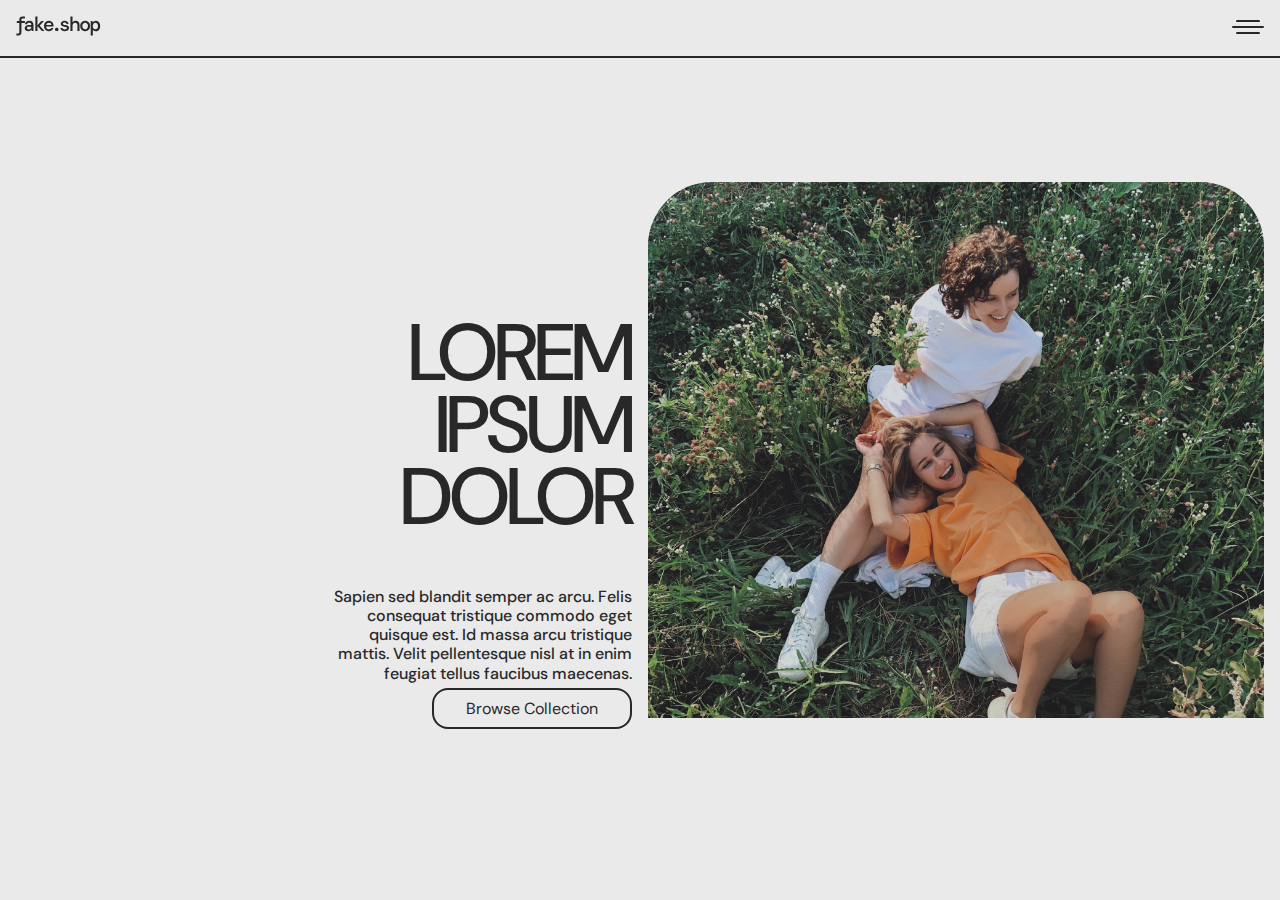
<file: Responsiveness/index.html>
<!-- RESPONSIVE EXAMPLE -->
<!DOCTYPE html>

<head>
  <title>Fake Shop</title>
  <meta charset="UTF-8">
  <meta name="description" content="Online retailer of fake clothes">
  <meta name="viewport" content="width=device-width, initial-scale=1, user-scalable=no">
  <link rel="stylesheet" href="styles.css">
  <link rel="preconnect" href="https://fonts.googleapis.com">
  <link rel="preconnect" href="https://fonts.gstatic.com" crossorigin>
  <link href="https://fonts.googleapis.com/css2?family=DM+Sans:ital,wght@0,500;1,500&display=swap" rel="stylesheet">
</head>

<body>


  <!-- SITE HEADER -->
  <header>

    <div class="logo">
      <img src="images/logo.svg" alt="fake.shop">
    </div>

    <div class="menu-icon">
      <img src="images/menu-icon.svg" alt="Menu">
    </div>

  </header>
  <!-- /end SITE HEADER -->



  <!-- NAVIGATION -->
  <nav>
    <a href="collection.html">T-Shirts</a>
    <a href="collection.html">Sweatshirts</a>
    <a href="collection.html">Pants</a>
    <a href="collection.html">Shorts</a>
    <a href="collection.html">Jackets</a>
    <a href="collection.html">Accessories</a>
  </nav>
  <!-- /end NAVIGATION -->



  <!-- PAGE CONTENT -->
  <main>

    <!-- GRID -->

    <div class="grid">

      <img src="images/outdoors.jpg" alt="two people in a field" class="span-2 home-img">
        
      <div class="home-info">
        
          <h1>Lorem ipsum dolor</h1>

          <p>Sapien sed blandit semper ac arcu. Felis consequat tristique commodo eget quisque est. Id massa arcu tristique mattis. Velit pellentesque nisl at in enim feugiat tellus faucibus maecenas.</p>

          <a href="collection.html" class="button">Browse Collection</a>

      </div>

  </div>
  <!-- end of GRID -->

  </main>
  <!-- /end PAGE CONTENT -->



  <script src="scripts.js"></script>
</body>
</file>
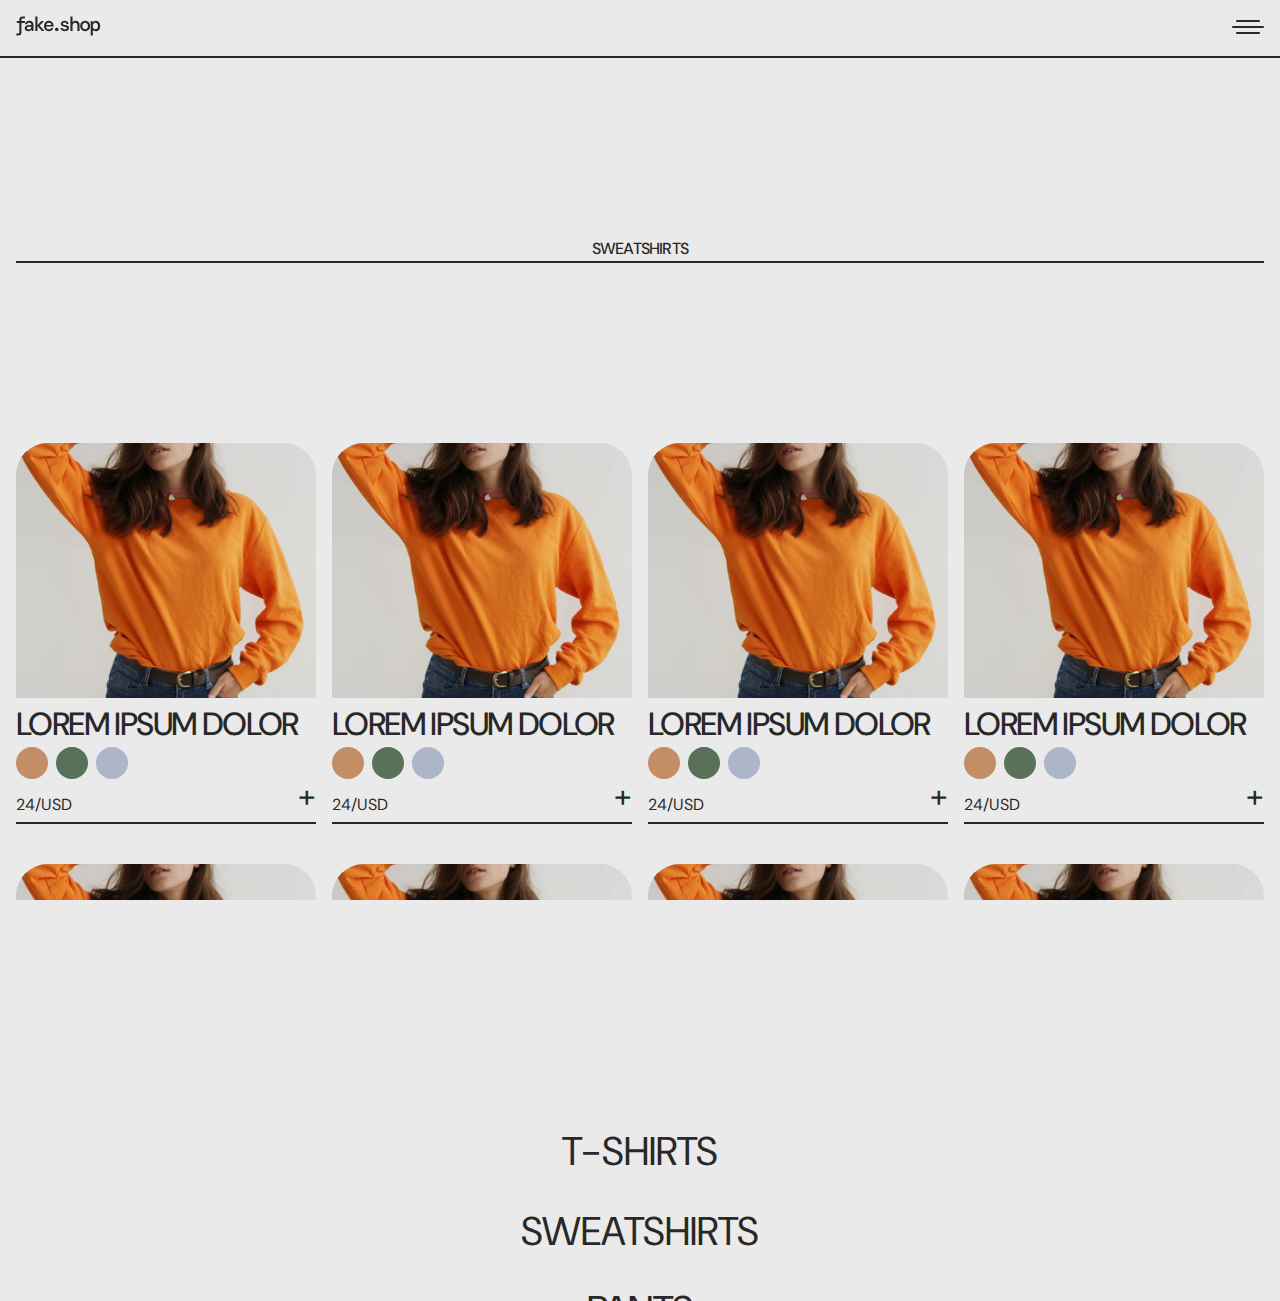
<file: Responsiveness/collection.html>
<!-- FAKE SHOP - COLLECTION -->
<!DOCTYPE html>

<head>
  <title>Collection | Fake Shop</title>
  <meta charset="UTF-8">
  <meta name="description" content="Online retailer of fake clothes">
  <meta name="viewport" content="width=device-width, initial-scale=1, user-scalable=no">
  <link rel="stylesheet" href="styles.css">
  <link rel="preconnect" href="https://fonts.googleapis.com">
  <link rel="preconnect" href="https://fonts.gstatic.com" crossorigin>
  <link href="https://fonts.googleapis.com/css2?family=DM+Sans:ital,wght@0,500;1,500&display=swap" rel="stylesheet">
</head>

<body>


  <!-- SITE HEADER -->
  <header>

    <div class="logo">
        <a href="index.html">
            <img src="images/logo.svg" alt="fake.shop">
        </a>
    </div>

    <div class="menu-icon">
      <img src="images/menu-icon.svg" alt="Menu">
    </div>

  </header>
  <!-- /end SITE HEADER -->



  <!-- NAVIGATION -->
  <nav>
    <a href="collection.html">T-Shirts</a>
    <a href="collection.html">Sweatshirts</a>
    <a href="collection.html">Pants</a>
    <a href="collection.html">Shorts</a>
    <a href="collection.html">Jackets</a>
    <a href="collection.html">Accessories</a>
  </nav>
  <!-- /end NAVIGATION -->



  <!-- PAGE CONTENT -->
  <main>

    <!-- GRID -->
    <div class="grid">

        <h2>Sweatshirts</h2>

    </div>
    <!-- /end GRID -->

    <!-- GRID -->
    <div class="grid">

        <!-- CARD -->
        <div class="card">
            <img src="images/sweatshirt.jpg" alt="Sweatshirt">
            <h3>Lorem ipsum dolor</h3>
            <div class="options">
                <div class="option-1"></div>
                <div class="option-2"></div>
                <div class="option-3"></div>
            </div>
            <div class="price">24/USD</div>
            <a href="#">+</a>
        </div>
        <!-- /end CARD -->

        <!-- CARD -->
        <div class="card">
            <img src="images/sweatshirt.jpg" alt="Sweatshirt">
            <h3>Lorem ipsum dolor</h3>
            <div class="options">
                <div class="option-1"></div>
                <div class="option-2"></div>
                <div class="option-3"></div>
            </div>
            <div class="price">24/USD</div>
            <a href="#">+</a>
        </div>
        <!-- /end CARD -->

        <!-- CARD -->
        <div class="card">
            <img src="images/sweatshirt.jpg" alt="Sweatshirt">
            <h3>Lorem ipsum dolor</h3>
            <div class="options">
                <div class="option-1"></div>
                <div class="option-2"></div>
                <div class="option-3"></div>
            </div>
            <div class="price">24/USD</div>
            <a href="#">+</a>
        </div>
        <!-- /end CARD -->

        <!-- CARD -->
        <div class="card">
            <img src="images/sweatshirt.jpg" alt="Sweatshirt">
            <h3>Lorem ipsum dolor</h3>
            <div class="options">
                <div class="option-1"></div>
                <div class="option-2"></div>
                <div class="option-3"></div>
            </div>
            <div class="price">24/USD</div>
            <a href="#">+</a>
        </div>
        <!-- /end CARD -->

        <!-- CARD -->
        <div class="card">
            <img src="images/sweatshirt.jpg" alt="Sweatshirt">
            <h3>Lorem ipsum dolor</h3>
            <div class="options">
                <div class="option-1"></div>
                <div class="option-2"></div>
                <div class="option-3"></div>
            </div>
            <div class="price">24/USD</div>
            <a href="#">+</a>
        </div>
        <!-- /end CARD -->

        <!-- CARD -->
        <div class="card">
            <img src="images/sweatshirt.jpg" alt="Sweatshirt">
            <h3>Lorem ipsum dolor</h3>
            <div class="options">
                <div class="option-1"></div>
                <div class="option-2"></div>
                <div class="option-3"></div>
            </div>
            <div class="price">24/USD</div>
            <a href="#">+</a>
        </div>
        <!-- /end CARD -->

        <!-- CARD -->
        <div class="card">
            <img src="images/sweatshirt.jpg" alt="Sweatshirt">
            <h3>Lorem ipsum dolor</h3>
            <div class="options">
                <div class="option-1"></div>
                <div class="option-2"></div>
                <div class="option-3"></div>
            </div>
            <div class="price">24/USD</div>
            <a href="#">+</a>
        </div>
        <!-- /end CARD -->

        <!-- CARD -->
        <div class="card">
            <img src="images/sweatshirt.jpg" alt="Sweatshirt">
            <h3>Lorem ipsum dolor</h3>
            <div class="options">
                <div class="option-1"></div>
                <div class="option-2"></div>
                <div class="option-3"></div>
            </div>
            <div class="price">24/USD</div>
            <a href="#">+</a>
        </div>
        <!-- /end CARD -->
    </div>
    <!-- /end GRID -->
   
  </main>
  <!-- /end PAGE CONTENT -->



  <script src="scripts.js"></script>
</body>
</file>
<file: Responsiveness/styles.css>
/* RESPONSIVENESS EXAMPLE */




/* COLOUR VARIABLES 
============================================== */
:root {
  --dark: #282828;
  --light: #EAEAEA
}



/* BASE STYLES
============================================== */
* {
  box-sizing: border-box;
}

body {
  margin: 0;
  padding: 0 0 0;
  font-size: 16px;
  font-family: 'DM Sans', sans-serif;
  line-height: 120%;
  overflow-x: hidden;
  width: 100vw;
  max-width: 100%;
  min-height: 100vh;
  background: var(--light);
  color: var(--dark);
  display: grid;
  align-items: center;
}

img {
  max-width: 100%;
  height: auto;
}

main {
  padding: 1em;
  max-width: 1400px;
  margin: 0 auto;
}



/* HEADER
============================================== */
header {
  position: fixed;
  top: 0;
  left: 0;
  width: 100vw;
  background-color: var(--light);
  display: grid;
  grid-template-columns: 1fr 1fr;
  padding: 1em;
  border-bottom: 2px solid var(--dark);
  align-items: center;
  z-index: 2;
}

.menu-icon {
  text-align: right;
}



/* NAVIGATION
============================================== */
nav {
  position: fixed;
  top: 0;
  left: 0;
  width: 100vw;
  height: 100vh;
  background: var(--light);
  z-index: 1;
  font-size: 2.5em;
  text-align: center;
  display: grid;
  justify-content: center;
  align-content: center;
  transform: translateY(100vh);
  transition: transform 0.5s;
}

nav a {
  color: inherit;
  text-decoration: none;
  text-transform: uppercase;
  padding: 0.75em 0 0.75em 0;
}

.menu-active nav {
  transform: translateY(0);
}



/* GRID SYSTEM
============================================== */
.grid {
  display: grid;
  grid-template-columns: 1fr;
  column-gap: 1em;
}

.home-info {
  text-align: center;
}

.home-img {
  border-radius: 0 0 48px 48px;
}



/* TYPOGRAPHY
============================================== */

h1 {
  font-weight: 500;
  font-size: 40px;
  line-height: 90%;
  letter-spacing: -0.05em;
  text-transform: uppercase;
}

h2 {
  text-align: center;
  text-transform: uppercase;
  font-size: 1em;
  font-weight: 500;
  letter-spacing: -0.05em;
  border-bottom: 2px solid;
  padding-bottom: 0.25em;
  line-height: 100%;
  margin-top: 25vh;
  margin-bottom: 20vh;
}

h3 {
  text-transform: uppercase;
  font-size: 2em;
  line-height: 90%;
  letter-spacing: -0.05em;
  font-weight: 500;
  margin: 0.25em 0 0.25em 0
}

p {
  font-weight: 500;
  margin: 0 0 1em 0;
}




/* BUTTONS
============================================== */

.button {S
  text-transform: uppercase;
  padding: 8px 32px;
  border: 2px solid var(--dark);
  color: var(--dark);
  text-decoration: none;
  border-radius: 1em;
}



/* CARDS
============================================== */

.card{
  border-radius: 2em 2em 0 0;
  overflow: hidden;
  border-bottom: 2px solid;
  padding-bottom: 0.5em;
  position: relative;
  margin-bottom: 2.5em;
  align-content: center;
}

.options {
  display: grid;
  grid-gap: 0.5em;
  grid-template-columns: 2em 2em 2em;
  margin-bottom: 1em;
}

.option-1, .option-2, .option-3 {
  width: 2em;
  height: 2em;
  border-radius: 50%;
}

.option-1 {
  background-color: #C38D66;
}

.option-2 {
  background-color: #587158;
}

.option-3 {
  background-color: #ADB5C9;
}

.card a {
  font-size: 2em;
  color: inherit;
  text-decoration: none;
  position: absolute;
  right: 0;
  bottom: 0.5em;
}

/* FOOTER
============================================== */




/* MEDIA QUERIES
============================================== */

@media (min-width: 600px) {
  
  .grid {
    grid-template-columns: 1fr 1fr 1fr 1fr;
  }

  .span-2 {
    grid-column-end: span 2;
  }

  h2 {
    grid-column: 1 / -1;
  }

  .home-info {
    grid-column-start: 2;
    grid-row-start: 1;
    align-self: end;
    text-align: right;
  }

  .home-img {
    border-radius: 4em 4em 0 0;
  }

  h1 {
    font-size: 5em;
  }

}
</file>
